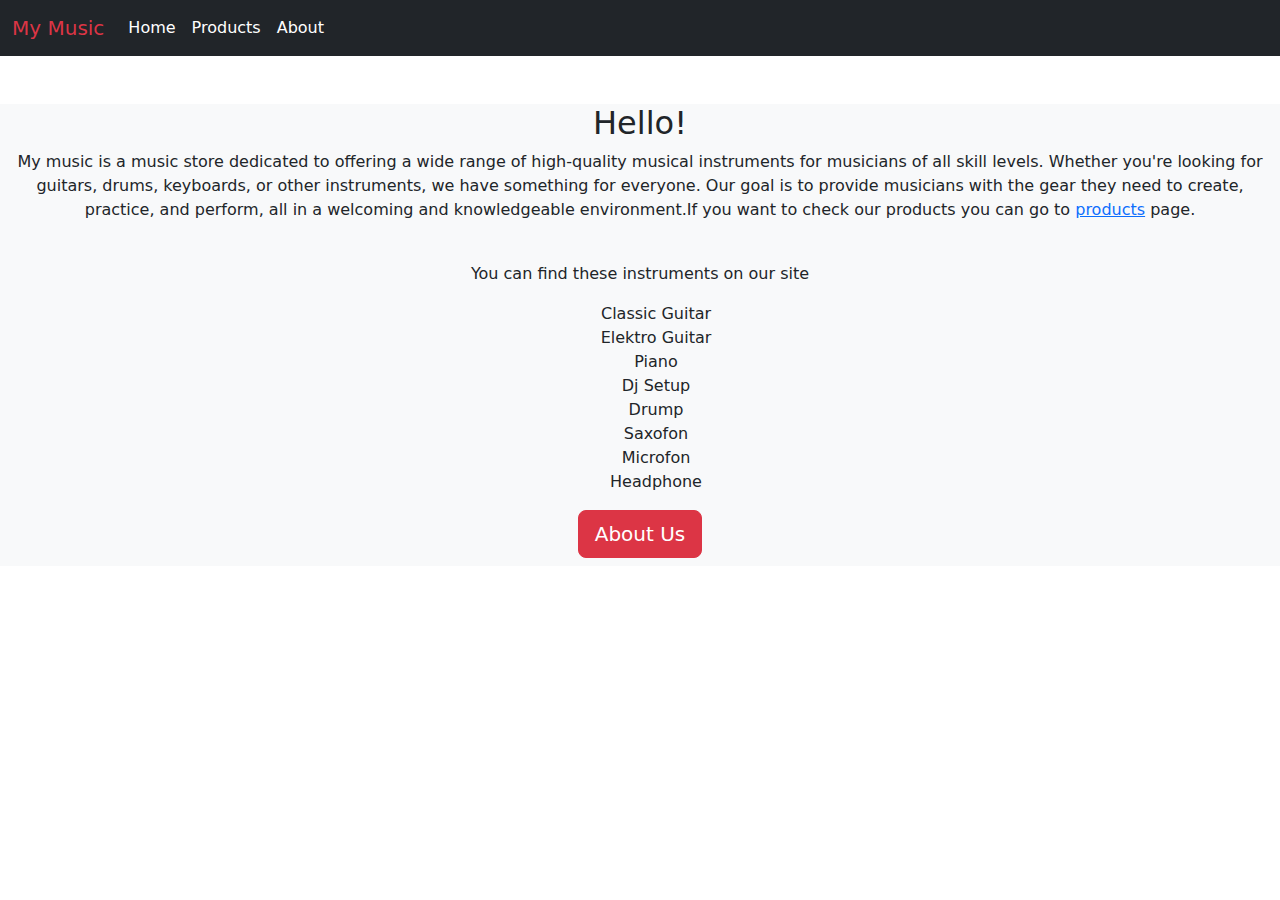
<file: index.html>
<!DOCTYPE html>
<html lang="tr">
<head>
    <meta charset="UTF-8">
    <meta name="viewport" content="width=device-width, initial-scale=1.0">
    <link href="https://cdn.jsdelivr.net/npm/bootstrap@5.3.3/dist/css/bootstrap.min.css" rel="stylesheet" integrity="sha384-QWTKZyjpPEjISv5WaRU9OFeRpok6YctnYmDr5pNlyT2bRjXh0JMhjY6hW+ALEwIH" crossorigin="anonymous">
    <link rel="stylesheet" href="style.css">
    <script src="https://cdn.jsdelivr.net/npm/bootstrap@5.3.3/dist/js/bootstrap.bundle.min.js" integrity="sha384-YvpcrYf0tY3lHB60NNkmXc5s9fDVZLESaAA55NDzOxhy9GkcIdslK1eN7N6jIeHz" crossorigin="anonymous"></script>
    <title>Document</title>
</head>
<body>
    <div class="container-fluid m-auto text-center" style="padding: 0;">
        <!--navbar start-->
        <nav class="navbar navbar-expand-lg bg-dark">
            <div class="container-fluid">
              <a class="navbar-brand text-danger" href="index.html">My Music</a>
              <button class="navbar-toggler" type="button" data-bs-toggle="collapse" data-bs-target="#navbarNav" aria-controls="navbarNav" aria-expanded="false" aria-label="Toggle navigation">
                <span class="navbar-toggler-icon"></span>
              </button>
              <div class="collapse navbar-collapse" id="navbarNav">
                <ul class="navbar-nav">
                  <li class="nav-item">
                    <a class="nav-link active" aria-current="page" href="index.html">Home</a>
                  </li>
                  <li class="nav-item">
                    <a class="nav-link" href="products.html">Products</a>
                  </li>
                  <li class="nav-item">
                    <a class="nav-link" href="about.html">About</a>
                  </li>
                </ul>
              </div>
            </div>
          </nav>
             <!--navbar end-->        
             <div class="jumbotron bg-light text-center mt-5">
            <h2>Hello!</h2>
            <p>My music is a music store dedicated to offering a wide range of high-quality musical instruments for musicians of all skill levels. Whether you're looking for guitars, drums, keyboards, or other instruments, we have something for everyone. Our goal is to provide musicians with the gear they need to create, practice, and perform, all in a welcoming and knowledgeable environment.If you want to check our products you can go to <a href="products.html">products</a> page.</p>
            <br>
            <p>You can find these instruments on our site</p>
            <ul>
              <li>Classic Guitar</li>
              <li>Elektro Guitar</li>
              <li>Piano</li>
              <li>Dj Setup</li>
              <li>Drump</li>
              <li>Saxofon</li>
              <li>Microfon</li>
              <li>Headphone</li>
            </ul>
            <a class="btn btn-danger btn-lg mb-2 " href="about.html" role="button">About Us</a>
        </div>
</div>


 




</body>
</html>
</file>
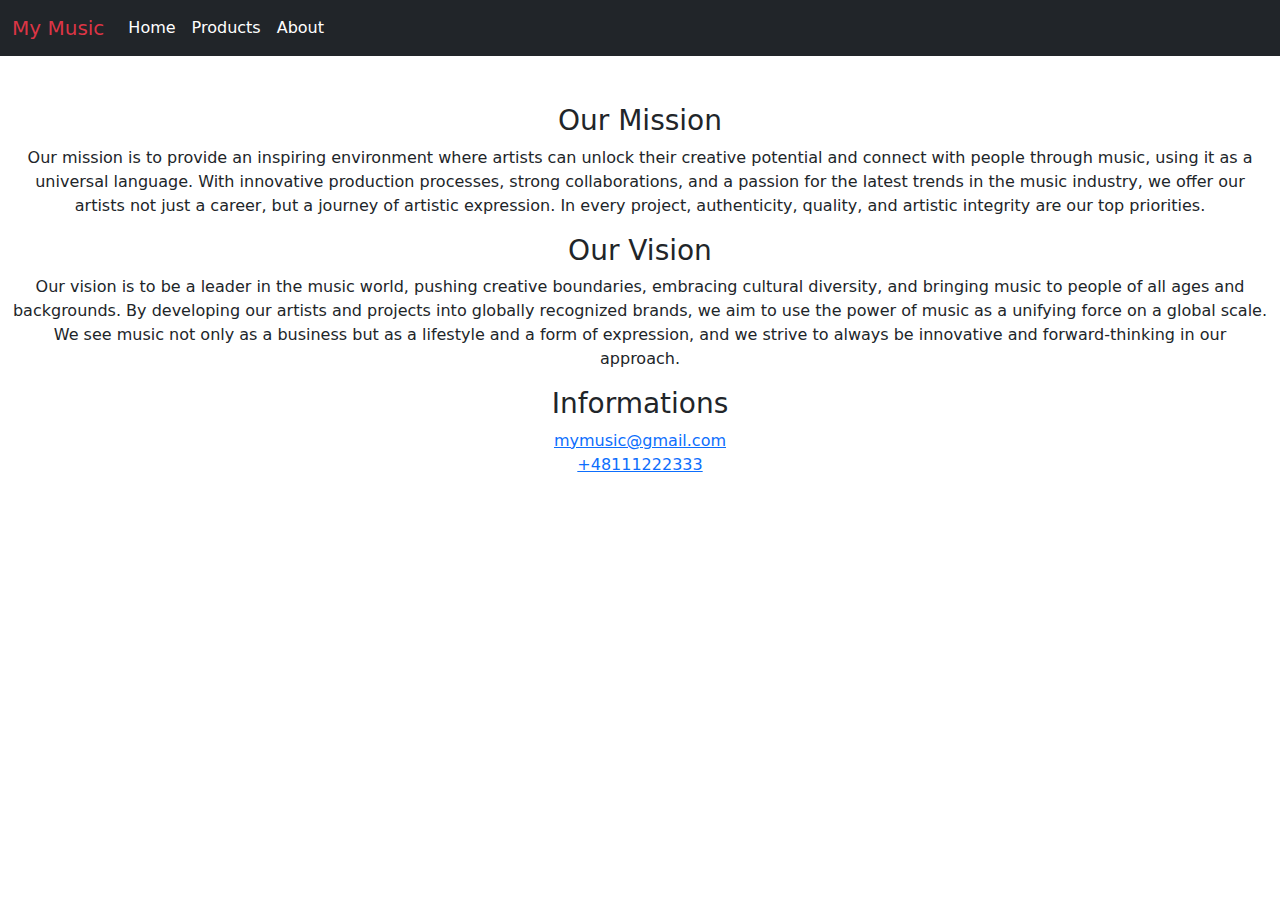
<file: about.html>
<!DOCTYPE html>
<html lang="tr">
<head>
    <meta charset="UTF-8">
    <meta name="viewport" content="width=device-width, initial-scale=1.0">
    <link href="https://cdn.jsdelivr.net/npm/bootstrap@5.3.3/dist/css/bootstrap.min.css" rel="stylesheet" integrity="sha384-QWTKZyjpPEjISv5WaRU9OFeRpok6YctnYmDr5pNlyT2bRjXh0JMhjY6hW+ALEwIH" crossorigin="anonymous">
    <link rel="stylesheet" href="style.css">
    <script src="https://cdn.jsdelivr.net/npm/bootstrap@5.3.3/dist/js/bootstrap.bundle.min.js" integrity="sha384-YvpcrYf0tY3lHB60NNkmXc5s9fDVZLESaAA55NDzOxhy9GkcIdslK1eN7N6jIeHz" crossorigin="anonymous"></script>
    <title>Document</title>
</head>
<body>
    <div class="container-fluid" style="padding: 0;">
                <!--navbar start-->
        <!--navbar start-->
        <nav class="navbar navbar-expand-lg bg-dark">
            <div class="container-fluid">
              <a class="navbar-brand text-danger" href="index.html">My Music</a>
              <button class="navbar-toggler" type="button" data-bs-toggle="collapse" data-bs-target="#navbarNav" aria-controls="navbarNav" aria-expanded="false" aria-label="Toggle navigation">
                <span class="navbar-toggler-icon"></span>
              </button>
              <div class="collapse navbar-collapse" id="navbarNav">
                <ul class="navbar-nav">
                  <li class="nav-item">
                    <a class="nav-link active" aria-current="page" href="index.html">Home</a>
                  </li>
                  <li class="nav-item">
                    <a class="nav-link" href="products.html">Products</a>
                  </li>
                  <li class="nav-item">
                    <a class="nav-link" href="about.html">About</a>
                  </li>
                </ul>
              </div>
            </div>
          </nav>
             <!--navbar end-->
          <!--article start-->
          <div class="row text-center m-auto mt-5">
            <div class="col-12">
              <h3>Our Mission</h3>
              <p>Our mission is to provide an inspiring environment where artists can unlock their creative potential and connect with people through music, using it as a universal language. With innovative production processes, strong collaborations, and a passion for the latest trends in the music industry, we offer our artists not just a career, but a journey of artistic expression. In every project, authenticity, quality, and artistic integrity are our top priorities.</p>
              <h3>Our Vision</h3>
              <p>Our vision is to be a leader in the music world, pushing creative boundaries, embracing cultural diversity, and bringing music to people of all ages and backgrounds. By developing our artists and projects into globally recognized brands, we aim to use the power of music as a unifying force on a global scale. We see music not only as a business but as a lifestyle and a form of expression, and we strive to always be innovative and forward-thinking in our approach.</p>
            </div>
            <h3>Informations</h3>
            <a href="mailto:mymusic@gmail.com">mymusic@gmail.com</a>
            <a href="tel:+48111222333">+48111222333</a>

          </div>
          <!--article end-->
    </div>
</body>
</html>
</file>
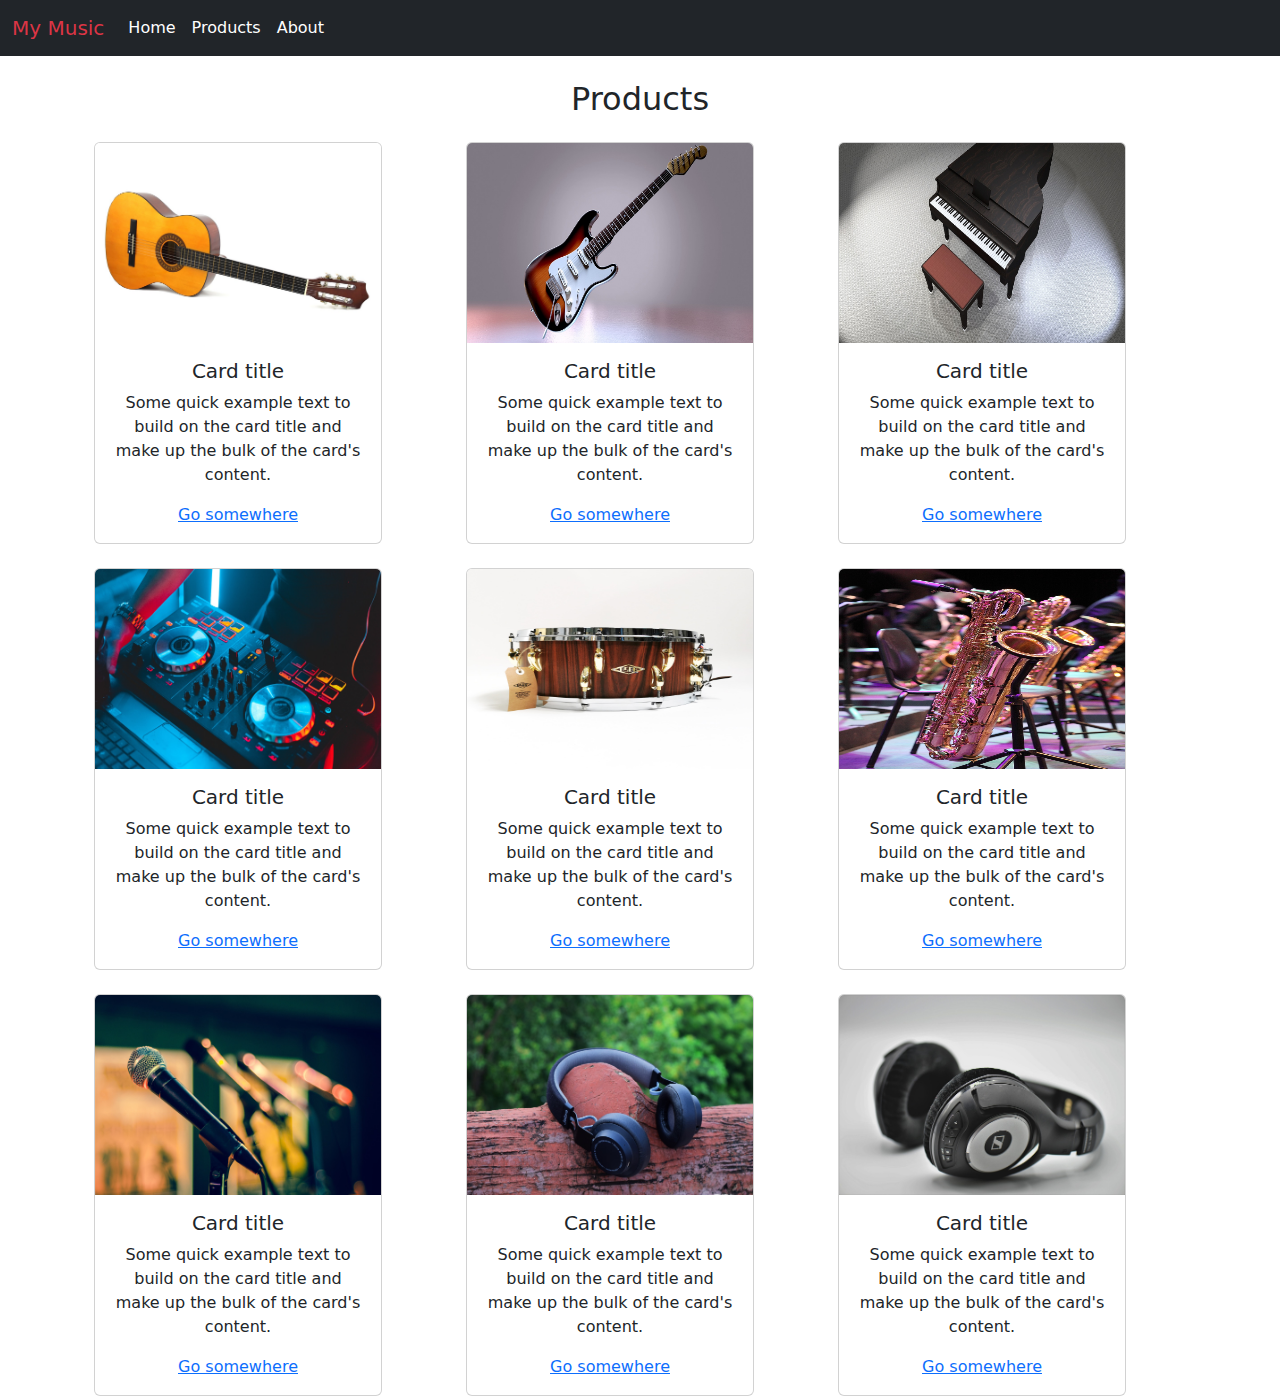
<file: products.html>
<!DOCTYPE html>
<html lang="tr">
<head>
    <meta charset="UTF-8">
    <meta name="viewport" content="width=device-width, initial-scale=1.0">
    <link href="https://cdn.jsdelivr.net/npm/bootstrap@5.3.3/dist/css/bootstrap.min.css" rel="stylesheet" integrity="sha384-QWTKZyjpPEjISv5WaRU9OFeRpok6YctnYmDr5pNlyT2bRjXh0JMhjY6hW+ALEwIH" crossorigin="anonymous">
    <link rel="stylesheet" href="style.css">
    <script src="https://cdn.jsdelivr.net/npm/bootstrap@5.3.3/dist/js/bootstrap.bundle.min.js" integrity="sha384-YvpcrYf0tY3lHB60NNkmXc5s9fDVZLESaAA55NDzOxhy9GkcIdslK1eN7N6jIeHz" crossorigin="anonymous"></script>
    <title>Document</title>
</head>
<body>
    <div class="container-fluid text-center" style="padding: 0;">
        <!--navbar start-->
        <nav class="navbar navbar-expand-lg bg-dark">
            <div class="container-fluid">
              <a class="navbar-brand text-danger" href="index.html ">My Music</a>
              <button class="navbar-toggler" type="button" data-bs-toggle="collapse" data-bs-target="#navbarNav" aria-controls="navbarNav" aria-expanded="false" aria-label="Toggle navigation">
                <span class="navbar-toggler-icon"></span>
              </button>
              <div class="collapse navbar-collapse" id="navbarNav">
                <ul class="navbar-nav">
                  <li class="nav-item">
                    <a class="nav-link active" aria-current="page" href="index.html">Home</a>
                  </li>
                  <li class="nav-item">
                    <a class="nav-link" href="products.html">Products</a>
                  </li>
                  <li class="nav-item">
                    <a class="nav-link" href="about.html">About</a>
                  </li>
                </ul>
              </div>
            </div>
          </nav>
             <!--navbar end-->

             <!--cards start-->

             <div class="row container m-auto mt-4">
              <h2 class="mb-4">Products</h2>
                <div class="col-4"><div class="card" style="width: 288px;">
  <img src="img/guitar-2119_1280.jpg" class="card-img-top" alt="classic-guitar">
  <div class="card-body">
    <h5 class="card-title">Card title</h5>
    <p class="card-text">Some quick example text to build on the card title and make up the bulk of the card's content.</p>
    <a href="#" >Go somewhere</a>
  </div>
</div></div>
                <div class="col-4"><div class="card" style="width: 288px;">
  <img src="img/guitar-2925282_1280.jpg" class="card-img-top" alt="elektro-guitar">
  <div class="card-body">
    <h5 class="card-title">Card title</h5>
    <p class="card-text">Some quick example text to build on the card title and make up the bulk of the card's content.</p>
    <a href="#" >Go somewhere</a>
  </div>
</div></div>
                <div class="col-4"><div class="card" style="width: 288px;">
  <img src="img/piano-2168157_1280.jpg" class="card-img-top" alt="piano">
  <div class="card-body">
    <h5 class="card-title">Card title</h5>
    <p class="card-text">Some quick example text to build on the card title and make up the bulk of the card's content.</p>
    <a href="#" >Go somewhere</a>
  </div>
</div></div>
             </div>
             <div class="row container m-auto mt-4">
        <div class="col-4"><div class="card" style="width: 288px;">
               <img src="img/dj-6213312_1280.jpg" class="card-img-top" alt="dj-setup">
               <div class="card-body">
                 <h5 class="card-title">Card title</h5>
                 <p class="card-text">Some quick example text to build on the card title and make up the bulk of the card's content.</p>
                 <a href="#" >Go somewhere</a>
               </div>
              </div></div>
        <div class="col-4"><div class="card" style="width: 288px;">
              <img src="img/drum-6485384_1280.jpg" class="card-img-top" alt="drum-set">
              <div class="card-body">
                <h5 class="card-title">Card title</h5>
                <p class="card-text">Some quick example text to build on the card title and make up the bulk of the card's content.</p>
                <a href="#" >Go somewhere</a>
              </div>
                  </div></div>
        <div class="col-4"><div class="card" style="width: 288px;">
              <img src="img/saxofon-619252_1280.jpg" class="card-img-top" alt="saxofon">
              <div class="card-body">
                <h5 class="card-title">Card title</h5>
                <p class="card-text">Some quick example text to build on the card title and make up the bulk of the card's content.</p>
                <a href="#" >Go somewhere</a>
              </div>
            </div></div>
             </div>
             <div class="row container m-auto mt-4">
                <div class="col-4"><div class="card" style="width: 288px;">
  <img src="img/mic-1132528_1280.jpg" class="card-img-top" alt="mic-photo">
  <div class="card-body">
    <h5 class="card-title">Card title</h5>
    <p class="card-text">Some quick example text to build on the card title and make up the bulk of the card's content.</p>
    <a href="#" >Go somewhere</a>
  </div>
</div></div>
                <div class="col-4"><div class="card" style="width: 288px;">
  <img src="img/headphone-3684963_1280.jpg" class="card-img-top" alt="wireless-headphone">
  <div class="card-body">
    <h5 class="card-title">Card title</h5>
    <p class="card-text">Some quick example text to build on the card title and make up the bulk of the card's content.</p>
    <a href="#" >Go somewhere</a>
  </div>
</div></div>
                <div class="col-4"><div class="card" style="width: 288px;">
  <img src="img/headphones-3683983_1280.jpg" class="card-img-top" alt="wireless-headphone2">
  <div class="card-body">
    <h5 class="card-title">Card title</h5>
    <p class="card-text">Some quick example text to build on the card title and make up the bulk of the card's content.</p>
    <a href="#" >Go somewhere</a>
  </div>
</div></div>
             </div>
             <!--cards end-->
</div>


 




</body>
</html>
</file>
<file: style.css>
*{
    list-style-type: none;
}
.nav-link{
    color: white !important;
}
img {
    height: 200px;
}
</file>
